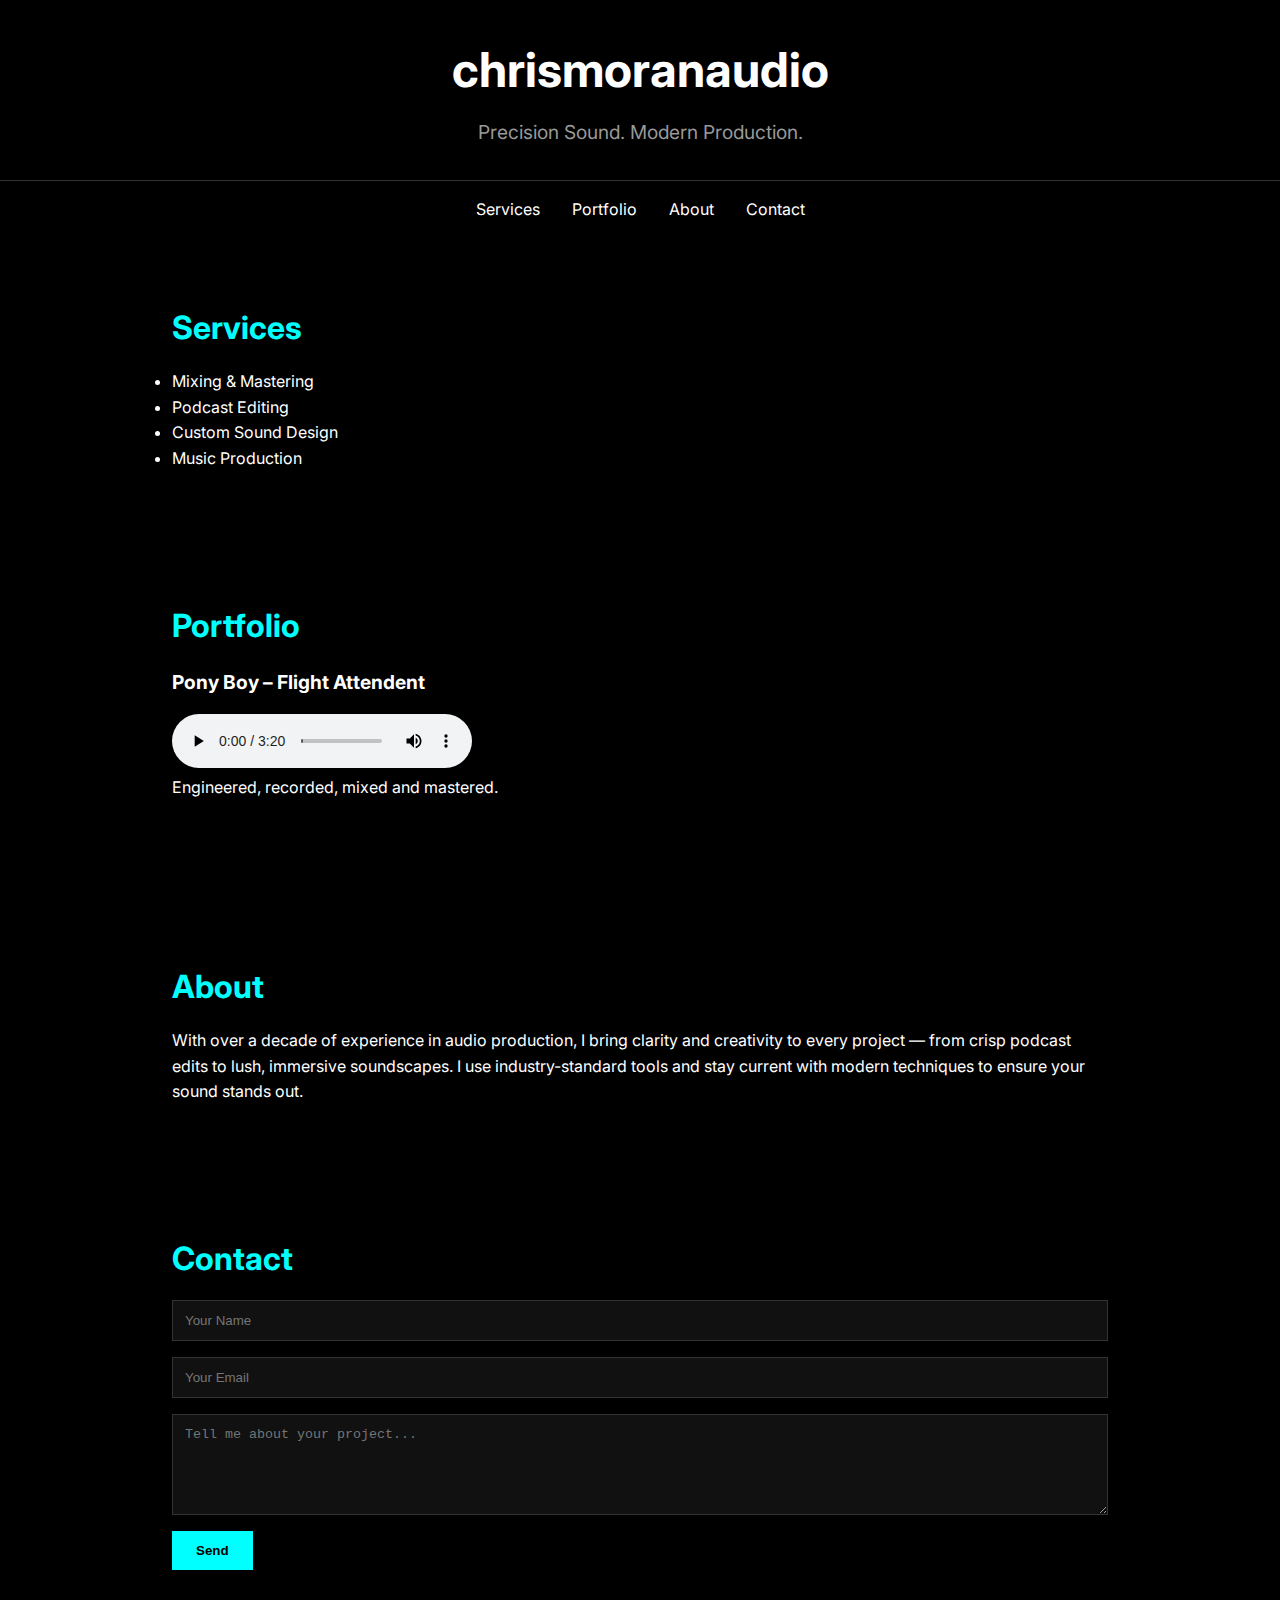
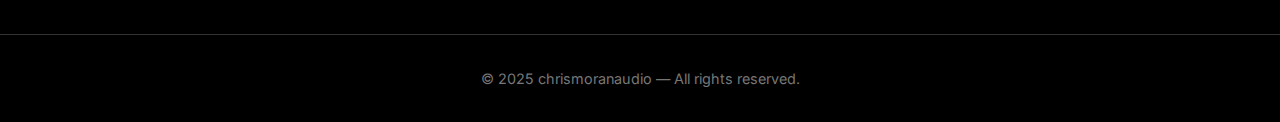
<file: index.html>
<!DOCTYPE html>
<html lang="en">
  <head>
    <meta charset="UTF-8" />
    <meta name="viewport" content="width=device-width, initial-scale=1.0" />
    <title>Document</title>
    <link
      href="https://fonts.googleapis.com/css2?family=Inter:wght@400;700&display=swap"
      rel="stylesheet"
    />
    <link
      href="https://cdn.jsdelivr.net/npm/bootstrap@5.3.3/dist/css/bootstrap.min.css"
      rel="stylesheet"
      integrity="sha384-QWTKZyjpPEjISv5WaRU9OFeRpok6YctnYmDr5pNlyT+oYFvDXv0zYpM8WnyJwXKJ"
      crossorigin="anonymous"
    />
    <link rel="stylesheet" href="style.css" />
  </head>
  <body>
    <header>
      <h1>chrismoranaudio</h1>
      <p>Precision Sound. Modern Production.</p>
    </header>

    <nav>
      <a href="#services">Services</a>
      <a href="#portfolio">Portfolio</a>
      <a href="#about">About</a>
      <a href="#contact">Contact</a>
    </nav>

    <section id="services">
      <h2>Services</h2>
      <ul>
        <li>Mixing & Mastering</li>
        <li>Podcast Editing</li>
        <li>Custom Sound Design</li>
        <li>Music Production</li>
      </ul>
    </section>

    <section id="portfolio">
      <h2>Portfolio</h2>
      <div class="portfolio-item">
        <p class="portfolio-title">Pony Boy – Flight Attendent</p>
        <audio controls src="audio/Pony Boy_Ozone.mp3"></audio>
        <p>Engineered, recorded, mixed and mastered.</p>
      </div>
      <!-- Add more portfolio items as needed -->
    </section>

    <section id="about">
      <h2>About</h2>
      <p>
        With over a decade of experience in audio production, I bring clarity
        and creativity to every project — from crisp podcast edits to lush,
        immersive soundscapes. I use industry-standard tools and stay current
        with modern techniques to ensure your sound stands out.
      </p>
    </section>

    <section id="contact">
      <h2>Contact</h2>
      <form>
        <input type="text" placeholder="Your Name" required />
        <input type="email" placeholder="Your Email" required />
        <textarea
          rows="5"
          placeholder="Tell me about your project..."
        ></textarea>
        <button type="submit">Send</button>
      </form>
    </section>

    <footer>
      <p>&copy; 2025 chrismoranaudio — All rights reserved.</p>
    </footer>
    <script
      src="https://cdn.jsdelivr.net/npm/bootstrap@5.3.3/dist/js/bootstrap.bundle.min.js"
      integrity="sha384-Piv4xVNRyMGpqk8a6QZp3Q8dE+2rpDkcv4ReNf4U8/I3eRz+97hLLyPqxLxrL9e2"
      crossorigin="anonymous"
    ></script>
  </body>
</html>
</file>
<file: style.css>
* {
  margin: 0;
  padding: 0;
  box-sizing: border-box;
}
body {
  font-family: "Inter", sans-serif;
  background-color: #000;
  color: #fff;
  line-height: 1.6;
}
header {
  padding: 2rem;
  text-align: center;
  border-bottom: 1px solid #333;
}
header h1 {
  font-size: 3rem;
}
header p {
  color: #999;
  font-size: 1.2rem;
  margin-top: 0.5rem;
}
nav {
  display: flex;
  justify-content: center;
  gap: 2rem;
  padding: 1rem 0;
}
nav a {
  text-decoration: none;
  color: #fff;
  transition: color 0.3s;
}
nav a:hover {
  color: #00ffff;
}
section {
  padding: 4rem 2rem;
  max-width: 1000px;
  margin: auto;
}
h2 {
  font-size: 2rem;
  margin-bottom: 1rem;
  color: #00ffff;
}
.portfolio-item {
  margin-bottom: 2rem;
}
.portfolio-title {
  font-size: 1.2rem;
  font-weight: bold;
  margin-bottom: 1rem;
}
footer {
  text-align: center;
  padding: 2rem;
  border-top: 1px solid #333;
  color: #777;
  font-size: 0.9rem;
}
form input,
form textarea {
  display: block;
  width: 100%;
  padding: 0.75rem;
  margin-bottom: 1rem;
  background: #111;
  border: 1px solid #333;
  color: white;
}
form button {
  background: #00ffff;
  border: none;
  padding: 0.75rem 1.5rem;
  color: #000;
  font-weight: bold;
  cursor: pointer;
  transition: background 0.3s;
}
form button:hover {
  background: #00cccc;
}
</file>
